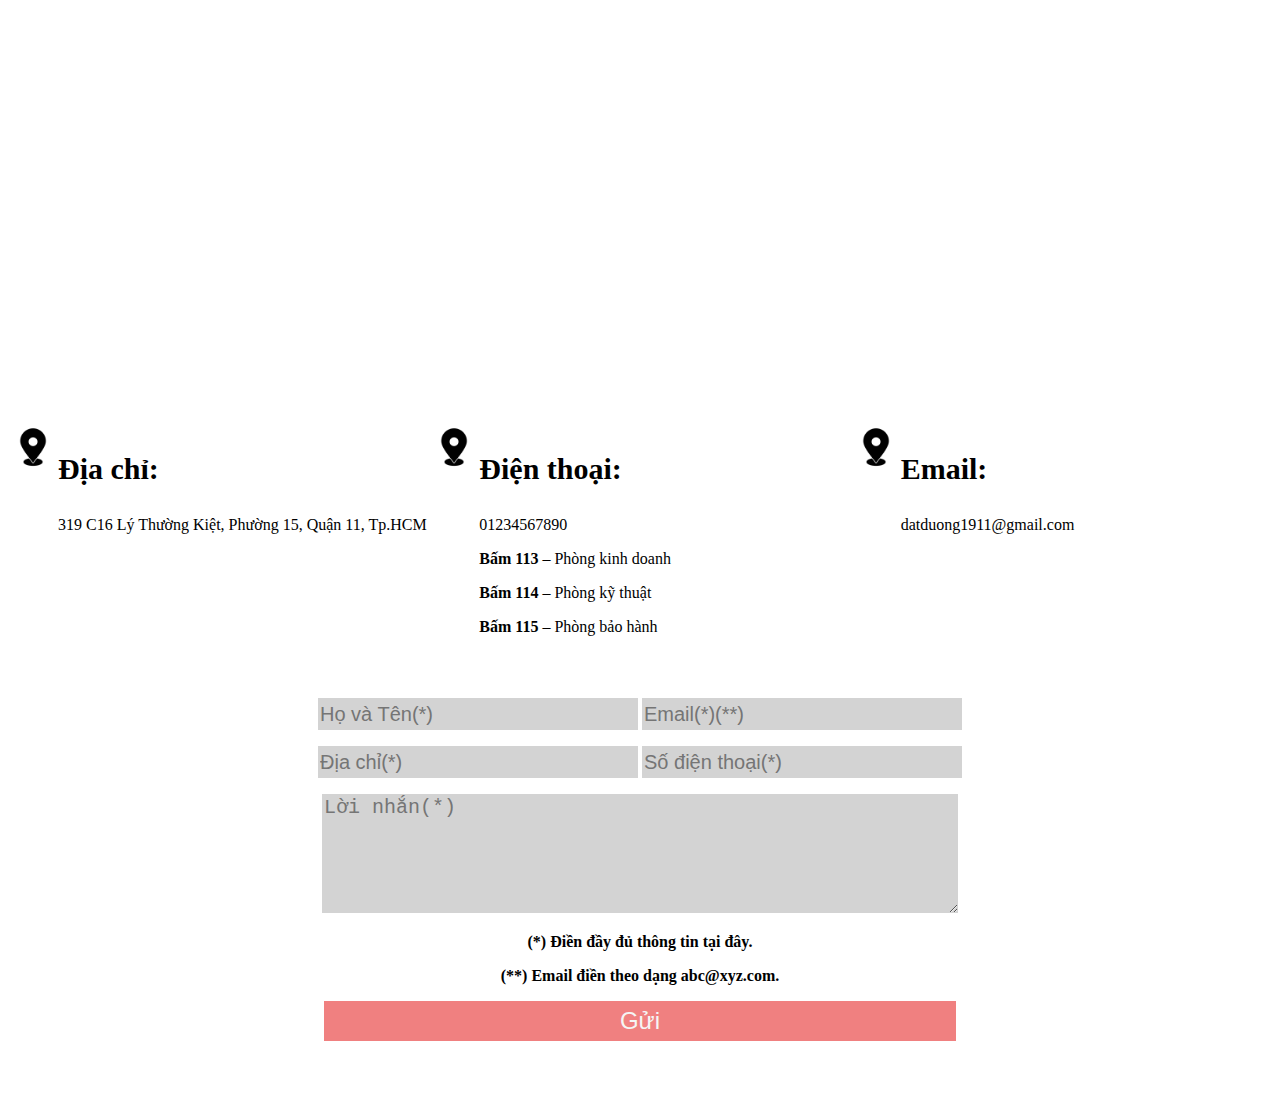
<file: index.html>
<!DOCTYPE html>
<html lang="en">

<head>
    <meta charset="UTF-8">
    <meta name="viewport" content="width=device-width, initial-scale=1.0">
    <title>Document</title>
    <link rel="stylesheet" href="./css/index.css">

</head>

<body>
    <div class="container">
        <div class="map">
            <iframe src="https://www.google.com/maps/embed?pb=!1m18!1m12!1m3!1d3919.4478791335196!2d106.65261921472937!3d10.77696826213081!2m3!1f0!2f0!3f0!3m2!1i1024!2i768!4f13.1!3m3!1m2!1s0x31752ed189fa855d%3A0xf63e15bfce46baef!2sC%C3%B4ng+ty+TNHH+-+MONA+MEDIA!5e0!3m2!1svi!2s!4v1524639789314"
                width="100%" height="400" frameborder="0" style="border:0" allowfullscreen=""></iframe>
        </div>
        <div class="contact">
            <div class="contact-address">
                <div class="logo">
                    <div class="logo-img">
                        <img src="./img/—Pngtree—vector location icon_3781982.png" alt="" width="50px" height="50px">
                    </div>
                </div>
                <div class="address">
                    <div class="address-title">
                        <p style="font-weight: 900; font-size: 30px;">Địa chỉ:</p>
                    </div>
                    <div class="address-info">
                        <p class="phone-number">319 C16 Lý Thường Kiệt, Phường 15, Quận 11, Tp.HCM</p>
                    </div>
                </div>
            </div>
            <div class="contact-address">
                <div class="logo">
                    <div class="logo-img">
                        <img src="./img/—Pngtree—vector location icon_3781982.png" alt="" width="50px" height="50px">
                    </div>
                </div>
                <div class="address">
                    <div class="address-title">
                        <p style="font-weight: 900; font-size: 30px;">Điện thoại:</p>
                    </div>
                    <div class="address-info">
                        <p class="phone-number">01234567890</p>
                        <p><b class="phone-number">Bấm 113</b> – Phòng kinh doanh</p>
                        <p><b class="phone-number">Bấm 114</b> – Phòng kỹ thuật</p>
                        <p><b class="phone-number">Bấm 115</b> – Phòng bảo hành</p>
                    </div>
                </div>
            </div>
            <div class="contact-address">
                <div class="logo">
                    <div class="logo-img">
                        <img src="./img/—Pngtree—vector location icon_3781982.png" alt="" width="50px" height="50px">
                    </div>
                </div>
                <div class="address">
                    <div class="address-title">
                        <p style="font-weight: 900; font-size: 30px;">Email:</p>
                    </div>
                    <div class="addres-info">
                        <a href="https://www.youtube.com/" style="text-decoration: none;color: black;">
                            <p class="phone-number">datduong1911@gmail.com</p>
                        </a>
                    </div>
                </div>
            </div>
        </div>
        <div class="send">
            <p><input type="text" id="name" placeholder="Họ và Tên(*)"> <input id="mail" type="text" placeholder="Email(*)(**)"></p>
            <p class="text-name"></p>
            <p><input type="text" id="address" placeholder="Địa chỉ(*)"> <input id="phone" type="text" placeholder="Số điện thoại(*)"></p>
            <p>
                <textarea name="" id="message" cols="70" rows="5" placeholder="Lời nhắn(*)" "></textarea></p>
                <P><b>(*) Điền đầy đủ thông tin tại đây.</b></P>
                <P><b>(**) Email điền theo dạng abc@xyz.com.</b></P>
            <button class="button " onclick="button() ">Gửi</button>
        </div>
    </div>
</body>
<script>
    var checkname = document.getElementById('name')
    var checkmail = document.getElementById('mail')
    var checkaddress = document.getElementById('address')
    var checkphone = document.getElementById('phone')
    var checkmessage = document.getElementById('message')



function button() {
    if (checkname.value && checkmail.value && checkaddress.value && checkmessage.value && checkphone.value) {
        alert('Đã gửi tin nhắn')
    } else {
        alert("Xin điền đầy đủ thông tin theo yêu cầu. ")
    }

}
</script>
</html>
</file>
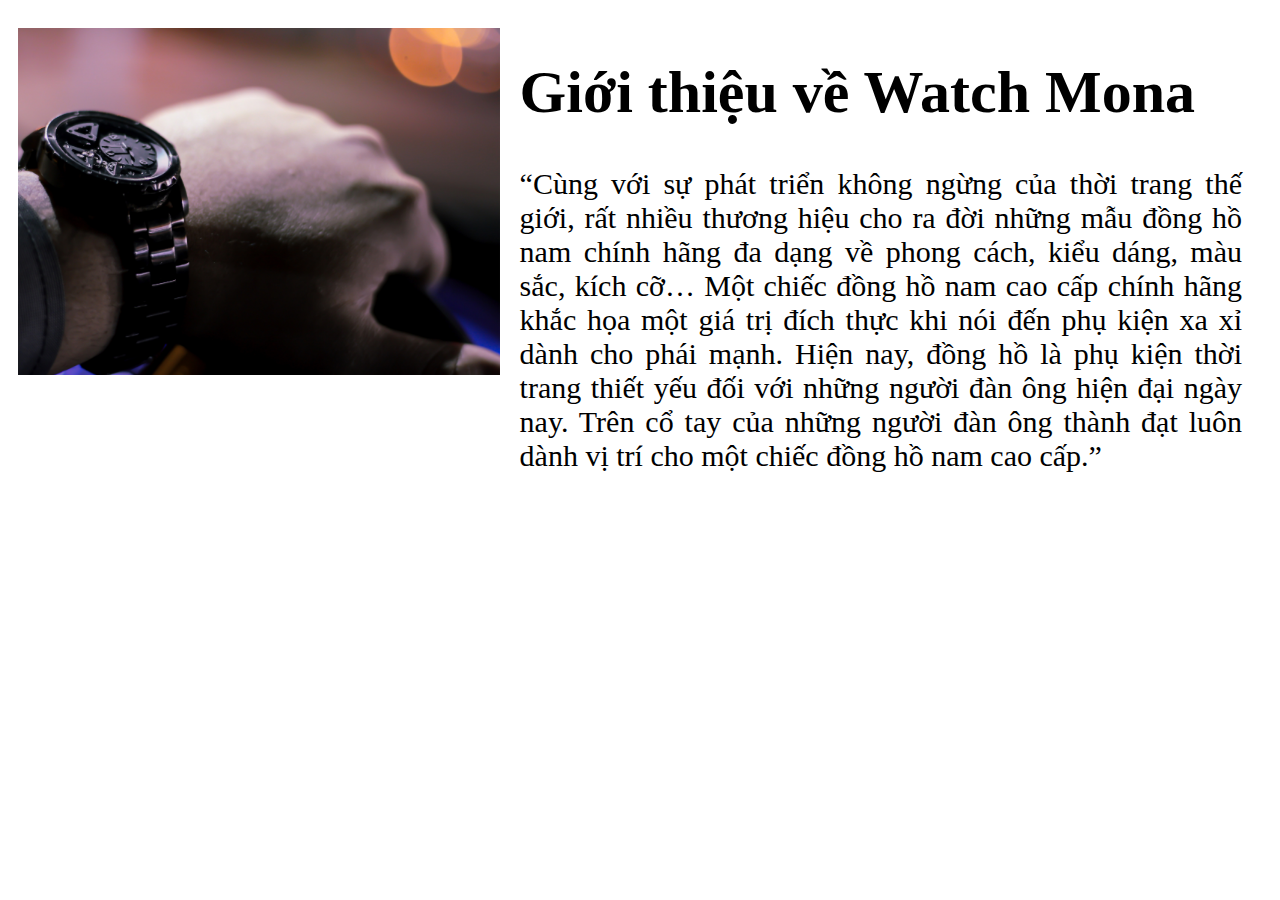
<file: gioithieu.html>
<!DOCTYPE html>
<html lang="en">

<head>
    <meta charset="UTF-8">
    <meta name="viewport" content="width=device-width, initial-scale=1.0">
    <title>Document</title>
    <link rel="stylesheet" href="./css/gioithieu.css">
</head>

<body>
    <div class="container">
        <div class="introduce">
            <div class="intro-pic">
                <img src="./img/about-us_bg.jpg" alt="" width="100%">
            </div>
            <div class="intro-content">
                <h1 class="intro-title">Giới thiệu về Watch Mona </h1>
                <p>“Cùng với sự phát triển không ngừng của thời trang thế giới, rất nhiều thương hiệu cho ra đời những mẫu đồng hồ nam chính hãng đa dạng về phong cách, kiểu dáng, màu sắc, kích cỡ… Một chiếc đồng hồ nam cao cấp chính hãng khắc họa một giá
                    trị đích thực khi nói đến phụ kiện xa xỉ dành cho phái mạnh. Hiện nay, đồng hồ là phụ kiện thời trang thiết yếu đối với những người đàn ông hiện đại ngày nay. Trên cổ tay của những người đàn ông thành đạt luôn dành vị trí cho một chiếc
                    đồng hồ nam cao cấp.”</p>
            </div>
        </div>
    </div>
</body>

</html>
</file>
<file: css/index.css>
.container {
    width: 100%;
    height: auto;
    margin: 0 auto;
    box-sizing: border-box;
    padding: 10px 0;
}

.map {
    width: 100%;
}

.contact {
    width: 100%;
    height: auto;
    display: flex;
}

.contact-address {
    width: 100%;
    height: auto;
    display: flex;
}

.send {
    width: 100%;
    height: auto;
    padding: 30px 0;
    text-align: center;
}

input {
    width: 25%;
    font-size: 20px;
    height: 30px;
    background-color: lightgrey;
    border: none;
}

textarea {
    width: 50%;
    font-size: 20px;
    background-color: lightgrey;
    border: none;
}

.button {
    width: 50%;
    height: 40px;
    background-color: lightcoral;
    color: whitesmoke;
    font-size: 24px;
    border: none;
}

@media (max-width: 768px) {
    .contact {
        flex-direction: column;
    }
    .contact-address {
        width: 70%;
    }
    input {
        width: 100%;
        margin: 10px 0;
    }
    textarea {
        width: 100%;
    }
}
</file>
<file: css/gioithieu.css>
.container {
    margin: 0 auto;
    box-sizing: border-box;
    padding: 10px 10px;
}

.introduce {
    width: 100%;
    height: auto;
    display: flex;
}

.intro-pic {
    width: 40%;
    padding: 10px 0 40px 0px;
}

.intro-content {
    width: 60%;
    padding: 0 20px;
    font-size: 30px;
    text-align: justify;
}

@media only screen and (max-width: 600px) {
    .introduce {
        flex-direction: column;
    }
    .intro-pic {
        width: 100%;
    }
    .intro-content {
        width: 100%;
        font-size: 20px;
        padding: 0;
    }
}
</file>
